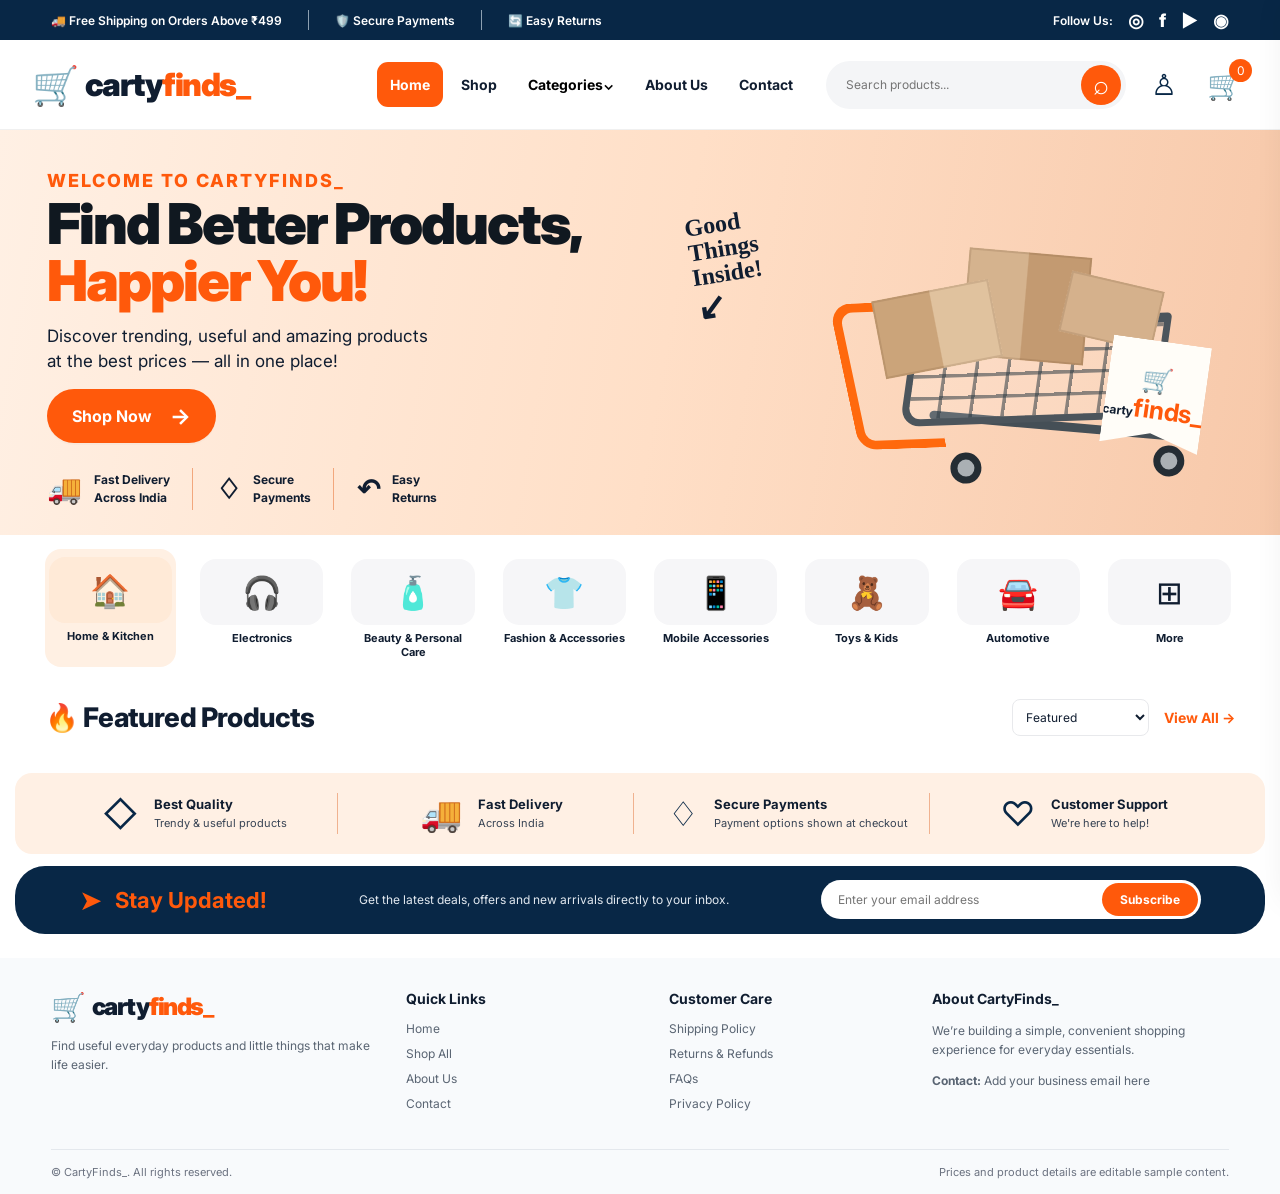
<file: index.html>
<!DOCTYPE html>
<html lang="en">
<head>
  <meta charset="UTF-8">
  <meta name="viewport" content="width=device-width, initial-scale=1">
  <meta name="description" content="Discover useful home, kitchen, beauty, fashion and lifestyle finds at CartyFinds.">
  <meta name="theme-color" content="#082746">
  <title>CartyFinds_ | Find Better Products, Happier You!</title>
  <link rel="stylesheet" href="style.css">
</head>
<body>
  <div class="announcement">
    <div class="announce-left">
      <span>🚚 Free Shipping on Orders Above ₹499</span><i></i>
      <span>🛡️ Secure Payments</span><i></i>
      <span>🔄 Easy Returns</span>
    </div>
    <div class="social">Follow Us: <a href="#" aria-label="Instagram">◎</a><a href="#" aria-label="Facebook">f</a><a href="#" aria-label="YouTube">▶</a><a href="#" aria-label="WhatsApp">◉</a></div>
  </div>

  <header class="site-header">
    <a class="brand" href="#" aria-label="CartyFinds home">
      <span class="brand-cart">🛒</span><span>carty<span class="orange">finds</span><b class="orange">_</b></span>
    </a>
    <button class="menu-toggle" id="menuToggle" aria-label="Toggle navigation" aria-expanded="false">☰</button>
    <nav id="mainNav">
      <a class="nav-active" href="#">Home</a><a href="#products">Shop</a>
      <div class="nav-dropdown"><button id="categoryMenu">Categories⌄</button>
        <div class="dropdown-panel">
          <a href="#products" data-category-link="Home & Kitchen">Home & Kitchen</a>
          <a href="#products" data-category-link="Electronics">Electronics</a>
          <a href="#products" data-category-link="Beauty & Personal Care">Beauty & Personal Care</a>
          <a href="#products" data-category-link="Fashion & Accessories">Fashion & Accessories</a>
          <a href="#products" data-category-link="Mobile Accessories">Mobile Accessories</a>
        </div>
      </div>
      <a href="#about">About Us</a><a href="#contact">Contact</a>
    </nav>
    <form class="search" id="searchForm" role="search">
      <input id="searchInput" type="search" placeholder="Search products..." aria-label="Search products">
      <button aria-label="Search">⌕</button>
    </form>
    <button class="icon-button account-btn" id="accountBtn" aria-label="Account">♙</button>
    <button class="icon-button cart-button" id="cartButton" aria-label="Open shopping cart">🛒<span id="cartCount">0</span></button>
  </header>

  <main>
    <section class="hero">
      <div class="hero-copy">
        <p class="eyebrow">WELCOME TO CARTYFINDS_</p>
        <h1>Find Better Products,<br><span>Happier You!</span></h1>
        <p class="hero-description">Discover trending, useful and amazing products<br class="desktop-break"> at the best prices — all in one place!</p>
        <a class="primary-button" href="#products">Shop Now <span>→</span></a>
        <div class="hero-benefits">
          <div><span class="benefit-icon">🚚</span><b>Fast Delivery<br>Across India</b></div>
          <div><span class="benefit-icon">♢</span><b>Secure<br>Payments</b></div>
          <div><span class="benefit-icon">↶</span><b>Easy<br>Returns</b></div>
        </div>
      </div>
      <div class="hero-art" aria-label="Shopping cart illustration">
        <div class="handwritten">Good<br>Things<br>Inside! <span>↙</span></div>
        <div class="cart-scene">
          <div class="package package-one"></div><div class="package package-two"></div><div class="package package-three"></div>
          <div class="cart-handle"></div><div class="cart-basket"><div class="basket-lines"></div></div>
          <div class="cart-base"></div><div class="wheel wheel-one"></div><div class="wheel wheel-two"></div>
          <div class="tag"><span>🛒</span><b>carty<span>finds_</span></b></div>
        </div>
      </div>
    </section>

    <section class="categories section-wrap" aria-label="Shop by category">
      <a class="category-tile selected" href="#products" data-category-link="Home & Kitchen"><span>🏠</span><b>Home & Kitchen</b></a>
      <a class="category-tile" href="#products" data-category-link="Electronics"><span>🎧</span><b>Electronics</b></a>
      <a class="category-tile" href="#products" data-category-link="Beauty & Personal Care"><span>🧴</span><b>Beauty &amp; Personal Care</b></a>
      <a class="category-tile" href="#products" data-category-link="Fashion & Accessories"><span>👕</span><b>Fashion &amp; Accessories</b></a>
      <a class="category-tile" href="#products" data-category-link="Mobile Accessories"><span>📱</span><b>Mobile Accessories</b></a>
      <a class="category-tile" href="#products" data-category-link="Toys & Kids"><span>🧸</span><b>Toys &amp; Kids</b></a>
      <a class="category-tile" href="#products" data-category-link="Automotive"><span>🚘</span><b>Automotive</b></a>
      <a class="category-tile" href="#products" data-category-link="All"><span>⊞</span><b>More</b></a>
    </section>

    <section class="products-section section-wrap" id="products">
      <div class="section-heading"><h2><span>🔥</span> Featured Products</h2><div class="product-controls"><label for="sortSelect" class="sr-only">Sort products</label><select id="sortSelect"><option value="featured">Featured</option><option value="price-low">Price: low to high</option><option value="price-high">Price: high to low</option><option value="name">Name A–Z</option></select><a href="#products" id="viewAll">View All →</a></div></div>
      <div class="active-filter" id="activeFilter"></div>
      <div class="product-grid" id="productGrid"></div>
      <p class="no-results" id="noResults" hidden>No products found. Try another search or category.</p>
    </section>

    <section class="trust-strip">
      <div><span>◇</span><p><b>Best Quality</b><small>Trendy &amp; useful products</small></p></div>
      <div><span>🚚</span><p><b>Fast Delivery</b><small>Across India</small></p></div>
      <div><span>♢</span><p><b>Secure Payments</b><small>Payment options shown at checkout</small></p></div>
      <div><span>♡</span><p><b>Customer Support</b><small>We're here to help!</small></p></div>
    </section>

    <section class="newsletter">
      <div class="newsletter-title"><span>➤</span><b>Stay Updated!</b></div>
      <p>Get the latest deals, offers and new arrivals directly to your inbox.</p>
      <form id="newsletterForm"><label for="emailInput" class="sr-only">Email address</label><input id="emailInput" type="email" placeholder="Enter your email address" required><button type="submit">Subscribe</button></form>
      <span id="newsletterMessage" role="status"></span>
    </section>
  </main>

  <footer id="contact">
    <div class="footer-grid">
      <div class="footer-about"><a class="brand footer-brand" href="#"><span class="brand-cart">🛒</span><span>carty<span class="orange">finds</span><b class="orange">_</b></span></a><p>Find useful everyday products and little things that make life easier.</p></div>
      <div><h3>Quick Links</h3><a href="#">Home</a><a href="#products">Shop All</a><a href="#about">About Us</a><a href="#contact">Contact</a></div>
      <div><h3>Customer Care</h3><a href="#shipping">Shipping Policy</a><a href="#returns">Returns &amp; Refunds</a><a href="#faq">FAQs</a><a href="#privacy">Privacy Policy</a></div>
      <div id="about"><h3>About CartyFinds_</h3><p>We’re building a simple, convenient shopping experience for everyday essentials.</p><p><b>Contact:</b> Add your business email here</p></div>
    </div>
    <div class="footer-bottom"><span>© <span id="year"></span> CartyFinds_. All rights reserved.</span><span>Prices and product details are editable sample content.</span></div>
  </footer>

  <div class="overlay" id="overlay"></div>
  <aside class="cart-drawer" id="cartDrawer" aria-label="Shopping cart" aria-hidden="true">
    <div class="drawer-heading"><h2>Your Cart</h2><button id="closeCart" aria-label="Close cart">×</button></div>
    <div id="cartItems" class="cart-items"></div>
    <div class="cart-summary"><div><span>Subtotal</span><b id="cartSubtotal">₹0</b></div><small>Shipping and final charges are confirmed before payment.</small><button class="primary-button checkout-button" id="checkoutButton">Continue to WhatsApp Checkout</button><p class="checkout-note" id="checkoutNote">Set your WhatsApp number in script.js to enable order messages.</p></div>
  </aside>

  <dialog id="productDialog" class="product-dialog"><button class="dialog-close" id="closeProductDialog" aria-label="Close product details">×</button><div id="productDetail"></div></dialog>
  <dialog id="accountDialog" class="simple-dialog"><button class="dialog-close" id="closeAccountDialog" aria-label="Close">×</button><h2>Welcome to CartyFinds_</h2><p>Customer accounts need a secure backend. For now, you can browse products and use the cart.</p><button class="primary-button" id="accountOk">Continue Shopping</button></dialog>

  <script src="script.js"></script>
</body>
</html>
</file>
<file: style.css>
@import url('https://fonts.googleapis.com/css2?family=Inter:wght@400;500;600;700;800;900&display=swap');
:root{--navy:#082746;--orange:#ff590b;--orange-dark:#e94b00;--peach:#ffeadb;--ink:#101d30;--muted:#657080;--line:#e8e9ec;--white:#fff;--shadow:0 3px 12px rgba(9,34,57,.09)}
*{box-sizing:border-box}html{scroll-behavior:smooth}body{margin:0;font-family:Inter,Arial,sans-serif;color:var(--ink);background:#fff}a{color:inherit;text-decoration:none}button,input,select{font:inherit}button,a,select{ -webkit-tap-highlight-color:transparent}button{cursor:pointer}.announcement{min-height:40px;background:var(--navy);color:#fff;display:flex;align-items:center;justify-content:space-between;padding:7px 4%;font-size:12px;font-weight:600}.announce-left{display:flex;align-items:center;gap:26px}.announce-left i{height:20px;width:1px;background:#8da0b1;display:block}.social{display:flex;align-items:center;gap:15px}.social a{font-size:18px;font-weight:800}.site-header{height:90px;padding:12px 2.5%;display:flex;align-items:center;gap:20px;background:#fff;position:sticky;top:0;z-index:20;border-bottom:1px solid #f0f0f0}.brand{display:flex;align-items:center;gap:7px;font-size:32px;font-weight:900;letter-spacing:-1.5px;white-space:nowrap}.brand-cart{font-size:38px}.orange{color:var(--orange)}nav{display:flex;align-items:center;gap:5px;margin-left:auto}nav>a,nav button{border:0;background:none;padding:14px 13px;border-radius:11px;font-weight:700;font-size:14px;white-space:nowrap}nav>a:hover,nav button:hover,nav .nav-active{background:var(--orange);color:#fff}.nav-dropdown{position:relative}.dropdown-panel{display:none;position:absolute;top:100%;left:0;min-width:230px;background:#fff;padding:9px;border-radius:12px;box-shadow:var(--shadow);border:1px solid var(--line)}.dropdown-panel.open{display:block}.dropdown-panel a{display:block;padding:11px;border-radius:8px;font-size:13px}.dropdown-panel a:hover{background:#fff0e7;color:var(--orange)}.search{height:48px;display:flex;align-items:center;background:#f4f5f7;border-radius:30px;padding:4px 5px 4px 18px;max-width:300px;min-width:150px;flex:1}.search input{width:100%;min-width:0;border:0;outline:0;background:transparent;font-size:12px}.search button{width:40px;height:40px;flex-shrink:0;border:0;border-radius:50%;background:var(--orange);color:#fff;font-size:27px;line-height:1}.icon-button{position:relative;border:0;background:transparent;font-size:29px;padding:5px;color:var(--navy)}.cart-button span{position:absolute;right:-4px;top:-3px;background:var(--orange);color:#fff;border-radius:50%;min-width:23px;height:23px;font-size:12px;display:grid;place-items:center}.menu-toggle{display:none;background:none;border:0;font-size:25px}.hero{min-height:405px;display:flex;position:relative;overflow:hidden;background:linear-gradient(100deg,#fff0e4 0%,#ffdfc7 52%,#f7c8a9 100%);padding:40px 3.7% 24px}.hero-copy{position:relative;z-index:2;width:57%;max-width:680px}.eyebrow{font-size:18px;letter-spacing:2px;color:var(--orange);font-weight:800;margin:0 0 4px}.hero h1{font-size:clamp(35px,4.4vw,58px);letter-spacing:-2px;line-height:1.02;margin:0 0 14px;font-weight:900;color:#101820}.hero h1 span{color:var(--orange)}.hero-description{font-size:17px;line-height:1.45;margin:0 0 16px}.primary-button{display:inline-flex;align-items:center;justify-content:center;gap:18px;background:var(--orange);color:white;border:0;border-radius:28px;padding:14px 25px;font-weight:700;box-shadow:0 2px 0 rgba(0,0,0,.02);transition:background .2s,transform .2s}.primary-button:hover{background:var(--orange-dark);transform:translateY(-1px)}.primary-button span{font-size:22px}.hero-benefits{display:flex;align-items:center;gap:23px;margin-top:25px}.hero-benefits>div{display:flex;align-items:center;gap:12px;min-height:40px;padding-right:22px;border-right:1px solid #f2a77d;font-size:12px;line-height:1.5}.hero-benefits>div:last-child{border:0}.benefit-icon{font-size:28px;font-weight:800}.hero-art{position:absolute;right:3%;top:0;width:43%;height:100%;display:flex;align-items:center;justify-content:center}.cart-scene{position:absolute;width:72%;height:70%;right:6%;bottom:6%;transform:rotate(-2deg)}.cart-basket{position:absolute;right:11%;top:32%;width:65%;height:37%;border:7px solid #4c555c;border-top-width:10px;border-radius:5px 5px 20px 20px;transform:skew(-10deg);background:repeating-linear-gradient(0deg,transparent 0 18px,rgba(46,59,67,.55) 19px 22px),repeating-linear-gradient(90deg,transparent 0 28px,rgba(46,59,67,.55) 29px 32px),rgba(255,255,255,.16);z-index:2}.cart-handle{position:absolute;right:70%;top:25%;height:52%;width:22%;border:9px solid #ff690d;border-right:0;border-radius:22px 0 0 18px;transform:skew(10deg)}.cart-base{position:absolute;right:7%;top:69%;width:64%;height:9px;background:#454f56;border-radius:10px;transform:rotate(7deg)}.wheel{position:absolute;top:79%;width:31px;height:31px;border:7px solid #242d34;border-radius:50%;background:#aab0b4}.wheel-one{right:58%}.wheel-two{right:7%}.package{position:absolute;z-index:3;background:linear-gradient(135deg,#d5b18c,#b88c64);box-shadow:inset 0 0 0 2px rgba(95,61,34,.15)}.package-one{width:31%;height:38%;right:30%;top:9%;transform:rotate(7deg);background:linear-gradient(90deg,#d5b38e 0 48%,#c39a71 49%)}.package-two{width:30%;height:28%;right:53%;top:21%;transform:rotate(-9deg);background:linear-gradient(90deg,#cba47a 0 49%,#e0c29e 50%)}.package-three{width:24%;height:22%;right:12%;top:20%;transform:rotate(15deg);background:#d5b18c}.tag{position:absolute;z-index:4;right:1%;top:42%;width:25%;height:38%;background:#fffdf8;box-shadow:0 4px 8px #795a4433;clip-path:polygon(0 0,100% 0,100% 100%,50% 86%,0 100%);display:flex;flex-direction:column;align-items:center;justify-content:center;transform:rotate(10deg);font-size:9px}.tag span{font-size:25px}.tag b{font-size:12px}.tag b span{color:var(--orange)}.handwritten{position:absolute;left:0;top:20%;font-family:cursive;font-size:24px;font-weight:800;line-height:1.05;transform:rotate(-9deg);z-index:4}.handwritten span{display:block;font-size:35px}.section-wrap{max-width:1600px;margin:0 auto;padding-left:3.5%;padding-right:3.5%}.categories{display:grid;grid-template-columns:repeat(8,minmax(0,1fr));gap:20px;padding-top:16px;padding-bottom:24px}.category-tile{min-width:0;text-align:center;display:flex;flex-direction:column;align-items:center;gap:7px;border-radius:16px;padding:8px 4px 9px;transition:background .2s,transform .2s}.category-tile:hover,.category-tile.selected{background:#fff0e3;transform:translateY(-2px)}.category-tile span{display:grid;place-items:center;background:#f6f6f8;border-radius:16px;width:100%;height:66px;font-size:32px}.category-tile.selected span{background:#ffead7}.category-tile b{font-size:11px;line-height:1.25}.products-section{padding-top:6px;padding-bottom:25px}.section-heading{display:flex;align-items:center;justify-content:space-between;margin-bottom:12px;gap:15px}.section-heading h2{font-size:27px;margin:0;font-weight:800;letter-spacing:-.8px}.section-heading h2 span{color:var(--orange)}.product-controls{display:flex;align-items:center;gap:15px}.product-controls select{border:1px solid var(--line);border-radius:8px;padding:9px;background:white;color:var(--ink);font-size:12px}.product-controls a{font-weight:700;color:var(--orange);font-size:14px;white-space:nowrap}.product-grid{display:grid;grid-template-columns:repeat(4,minmax(0,1fr));gap:22px}.product-card{border:1px solid #e7e7e7;border-radius:13px;overflow:hidden;background:#fff;box-shadow:0 2px 5px rgba(0,0,0,.04);min-width:0;transition:transform .2s,box-shadow .2s}.product-card:hover{transform:translateY(-3px);box-shadow:var(--shadow)}.product-image-wrap{height:200px;position:relative;background:#f7f2ec;overflow:hidden;cursor:pointer}.product-image-wrap img{height:100%;width:100%;object-fit:cover;display:block}.discount-badge{position:absolute;left:10px;top:10px;background:var(--orange);color:#fff;padding:6px 10px;border-radius:18px;font-size:12px;font-weight:800}.wish-button{position:absolute;right:10px;top:10px;width:31px;height:31px;border:0;border-radius:50%;background:#ffffffdf;font-size:19px;color:#29384a}.wish-button.active{color:var(--orange)}.product-info{padding:10px 11px 11px}.product-name{font-size:14px;font-weight:700;margin:0 0 6px;line-height:1.35;min-height:36px;cursor:pointer}.rating{font-size:12px;color:#526071;margin-bottom:8px}.rating span{color:#ff8a00;font-size:16px}.price-line{display:flex;align-items:center;gap:9px;margin-bottom:9px}.price{font-size:20px;color:#e94325;font-weight:800}.old-price{color:#68717a;text-decoration:line-through;font-size:13px;font-weight:600}.add-button{width:100%;border:0;background:var(--orange);color:white;border-radius:24px;padding:9px 8px;font-size:13px;font-weight:700}.add-button:hover{background:var(--orange-dark)}.no-results{text-align:center;padding:30px;color:var(--muted)}.active-filter{font-size:13px;color:var(--muted);margin-bottom:10px}.trust-strip{margin:0 1.2% 12px;border-radius:17px;background:#fff0e4;padding:20px 3%;display:grid;grid-template-columns:repeat(4,1fr);gap:12px}.trust-strip>div{display:flex;align-items:center;justify-content:center;gap:16px;border-right:1px solid #f0b28f}.trust-strip>div:last-child{border:0}.trust-strip>div>span{font-size:34px;color:var(--navy)}.trust-strip p{margin:0;display:flex;flex-direction:column;gap:4px;font-size:13px}.trust-strip small{font-size:11px;color:#374354}.newsletter{margin:0 1.2% 24px;background:var(--navy);color:white;border-radius:30px;min-height:68px;padding:12px 5%;display:flex;align-items:center;justify-content:space-between;gap:18px;position:relative}.newsletter-title{display:flex;align-items:center;gap:13px;white-space:nowrap}.newsletter-title span{font-size:28px;color:var(--orange)}.newsletter-title b{font-size:22px;color:var(--orange)}.newsletter p{font-size:12px;color:#e1e8ef;margin:0}.newsletter form{display:flex;max-width:380px;flex:1;background:#fff;border-radius:24px;padding:3px;min-width:210px}.newsletter input{min-width:0;flex:1;border:0;outline:0;border-radius:22px;padding:8px 14px;font-size:12px}.newsletter form button{border:0;border-radius:22px;background:var(--orange);color:#fff;padding:9px 18px;font-size:12px;font-weight:700}.newsletter #newsletterMessage{position:absolute;right:6%;bottom:-19px;font-size:11px;color:var(--navy)}footer{padding:32px 4% 0;background:#f8fafc}.footer-grid{display:grid;grid-template-columns:1.4fr 1fr 1fr 1.3fr;gap:35px;padding-bottom:28px}.footer-grid h3{font-size:14px;margin:0 0 14px}.footer-grid a:not(.brand){display:block;color:#5a6573;font-size:12px;margin:10px 0}.footer-grid p{font-size:12px;color:#5a6573;line-height:1.6}.footer-brand{font-size:24px}.footer-brand .brand-cart{font-size:28px}.footer-bottom{border-top:1px solid #e4e8ed;padding:15px 0;display:flex;justify-content:space-between;gap:15px;color:#6b7280;font-size:11px}.overlay{position:fixed;inset:0;background:#06182a88;z-index:40;opacity:0;visibility:hidden;transition:.2s}.overlay.open{opacity:1;visibility:visible}.cart-drawer{position:fixed;right:0;top:0;height:100dvh;width:min(430px,100%);background:white;z-index:41;transform:translateX(102%);transition:transform .25s;display:flex;flex-direction:column;padding:20px;box-shadow:-5px 0 30px #0001}.cart-drawer.open{transform:translateX(0)}.drawer-heading{display:flex;align-items:center;justify-content:space-between;border-bottom:1px solid var(--line);padding-bottom:12px}.drawer-heading h2{font-size:22px;margin:0}.drawer-heading button,.dialog-close{border:0;background:none;font-size:28px}.cart-items{overflow:auto;flex:1}.empty-cart{text-align:center;color:var(--muted);padding:55px 15px}.cart-row{display:grid;grid-template-columns:70px 1fr auto;gap:12px;padding:15px 0;border-bottom:1px solid var(--line);align-items:center}.cart-row img{width:70px;height:70px;object-fit:cover;border-radius:9px}.cart-row h3{font-size:13px;margin:0 0 5px}.cart-row p{margin:0;color:var(--orange);font-weight:800;font-size:13px}.qty-controls{display:flex;align-items:center;gap:9px;margin-top:8px}.qty-controls button{width:25px;height:25px;border:1px solid var(--line);background:white;border-radius:6px}.remove-item{border:0;background:none;color:#a33;font-size:12px;margin-top:5px}.cart-summary{border-top:1px solid var(--line);padding-top:15px}.cart-summary>div{display:flex;justify-content:space-between;font-size:17px}.cart-summary small,.checkout-note{display:block;color:var(--muted);font-size:11px;margin:10px 0;line-height:1.5}.checkout-button{width:100%;font-size:13px}.checkout-button:disabled{opacity:.5;cursor:not-allowed}.product-dialog,.simple-dialog{border:0;border-radius:18px;padding:25px;width:min(650px,calc(100% - 28px));box-shadow:0 20px 70px #0003;max-height:90dvh;overflow:auto}.product-dialog::backdrop,.simple-dialog::backdrop{background:#071c30a6}.dialog-close{float:right}.detail-layout{display:grid;grid-template-columns:1fr 1fr;gap:22px;padding-top:20px}.detail-layout img{width:100%;border-radius:12px}.detail-layout h2{font-size:22px}.detail-layout .price{display:block;margin:15px 0}.detail-layout p{color:var(--muted);line-height:1.6;font-size:14px}.simple-dialog h2{margin-top:20px}.simple-dialog p{line-height:1.6;color:var(--muted)}.sr-only{position:absolute;width:1px;height:1px;padding:0;margin:-1px;overflow:hidden;clip:rect(0,0,0,0);white-space:nowrap;border:0}
@media(max-width:1120px){.site-header{gap:12px}.brand{font-size:26px}.brand-cart{font-size:31px}nav>a,nav button{padding:12px 8px;font-size:12px}.search{max-width:230px}.hero{min-height:380px}.hero-art{width:40%}.product-grid{gap:14px}.product-image-wrap{height:175px}.product-name{font-size:12px}.price{font-size:18px}.categories{gap:10px}}
@media(max-width:820px){.announcement{font-size:10px;padding:8px 3%}.announce-left{gap:10px}.announce-left i{height:14px}.social{gap:8px}.site-header{height:75px;flex-wrap:wrap;padding:9px 4%}.brand{font-size:25px;margin-right:auto}.menu-toggle{display:block;order:2}.site-header nav{display:none;position:absolute;left:0;right:0;top:74px;background:#fff;padding:12px 4%;box-shadow:var(--shadow);align-items:stretch;flex-direction:column;margin:0}.site-header nav.open{display:flex}.site-header nav>a,.site-header nav button{text-align:left;width:100%}.dropdown-panel{position:static;box-shadow:none;border:0;padding-left:15px}.search{order:4;flex-basis:100%;max-width:none;height:39px;display:none}.search.mobile-visible{display:flex}.account-btn{order:3}.cart-button{order:3}.hero{min-height:360px;padding:32px 4% 22px}.hero-copy{width:70%}.hero h1{font-size:clamp(34px,6vw,48px)}.hero-description{font-size:14px}.hero-art{width:38%;right:-4%;opacity:.85}.handwritten{display:none}.hero-benefits{gap:10px}.hero-benefits>div{padding-right:10px;gap:6px;font-size:10px}.benefit-icon{font-size:22px}.categories{grid-template-columns:repeat(4,minmax(0,1fr));gap:10px;padding-top:13px;padding-bottom:18px}.category-tile span{height:58px}.section-heading h2{font-size:22px}.product-grid{grid-template-columns:repeat(2,minmax(0,1fr));gap:13px}.product-image-wrap{height:210px}.product-name{font-size:13px}.trust-strip{grid-template-columns:repeat(2,1fr);padding:16px 3%}.trust-strip>div:nth-child(2){border:0}.newsletter{border-radius:18px;flex-wrap:wrap;justify-content:flex-start;padding:17px 5%;gap:10px}.newsletter p{order:3;flex-basis:100%}.newsletter form{order:4;flex-basis:100%;max-width:none}.footer-grid{grid-template-columns:repeat(2,1fr);gap:20px}.footer-bottom{flex-direction:column}.desktop-break{display:none}}
@media(max-width:480px){.announcement{justify-content:center}.announce-left{gap:8px}.announce-left span{font-size:9px}.announce-left span:first-child{max-width:125px}.announce-left i{display:none}.social{display:none}.site-header{gap:8px}.brand{font-size:22px}.brand-cart{font-size:28px}.hero{min-height:410px}.hero-copy{width:100%}.hero h1{font-size:38px;max-width:360px}.hero-description{max-width:290px}.hero-art{width:56%;height:45%;right:-4%;top:auto;bottom:0;opacity:.35}.hero-benefits{position:relative;z-index:2;gap:6px;margin-top:20px}.hero-benefits>div{padding-right:7px;font-size:9px}.benefit-icon{font-size:19px}.section-wrap{padding-left:4%;padding-right:4%}.categories{gap:6px}.category-tile span{height:51px;font-size:27px}.category-tile b{font-size:9px}.section-heading{align-items:flex-start}.section-heading h2{font-size:20px}.product-controls{gap:7px;flex-direction:column;align-items:flex-end}.product-controls select{padding:6px;font-size:10px}.product-controls a{font-size:12px}.product-grid{gap:9px}.product-image-wrap{height:145px}.discount-badge{left:6px;top:6px;padding:5px 7px;font-size:10px}.wish-button{right:5px;top:5px;width:27px;height:27px}.product-info{padding:8px}.product-name{font-size:11px;min-height:30px}.rating{font-size:10px}.price{font-size:16px}.old-price{font-size:10px}.add-button{font-size:11px;padding:9px 4px}.trust-strip{margin-left:3%;margin-right:3%;gap:10px}.trust-strip>div{justify-content:flex-start;gap:8px}.trust-strip>div>span{font-size:25px}.trust-strip p{font-size:11px}.trust-strip small{font-size:9px}.newsletter{margin-left:3%;margin-right:3%}.newsletter-title b{font-size:20px}.newsletter p{font-size:11px}.newsletter form{min-width:0}.newsletter form button{padding:9px 12px}.footer-grid{gap:15px}.footer-brand{font-size:20px}.footer-brand .brand-cart{font-size:23px}.detail-layout{grid-template-columns:1fr}.detail-layout img{max-height:240px;object-fit:cover}}
</file>
